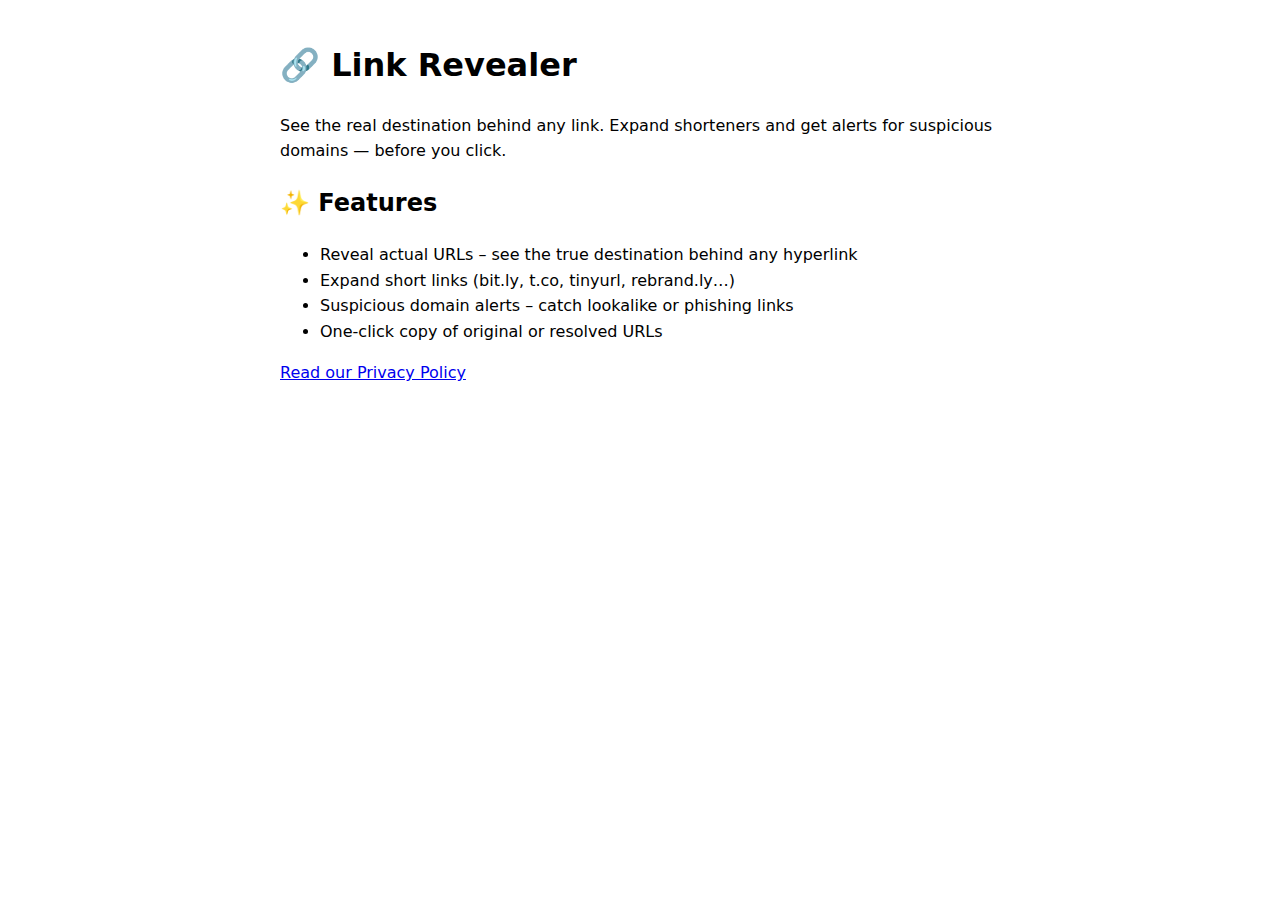
<file: site/index.html>
<!doctype html>
<html>
<head>
  <meta charset="utf-8" />
  <title>Link Revealer</title>
  <meta name="viewport" content="width=device-width,initial-scale=1">
</head>
<body>
  <main style="max-width:720px;margin:40px auto;font-family:system-ui,Arial,sans-serif;line-height:1.6;">
    <h1>🔗 Link Revealer</h1>
    <p>See the real destination behind any link. Expand shorteners and get alerts for suspicious domains — before you click.</p>

    <h2>✨ Features</h2>
    <ul>
      <li>Reveal actual URLs – see the true destination behind any hyperlink</li>
      <li>Expand short links (bit.ly, t.co, tinyurl, rebrand.ly…)</li>
      <li>Suspicious domain alerts – catch lookalike or phishing links</li>
      <li>One-click copy of original or resolved URLs</li>
    </ul>

    <p><a href="./privacy.html">Read our Privacy Policy</a></p>
  </main>
</body>
</html>
</file>
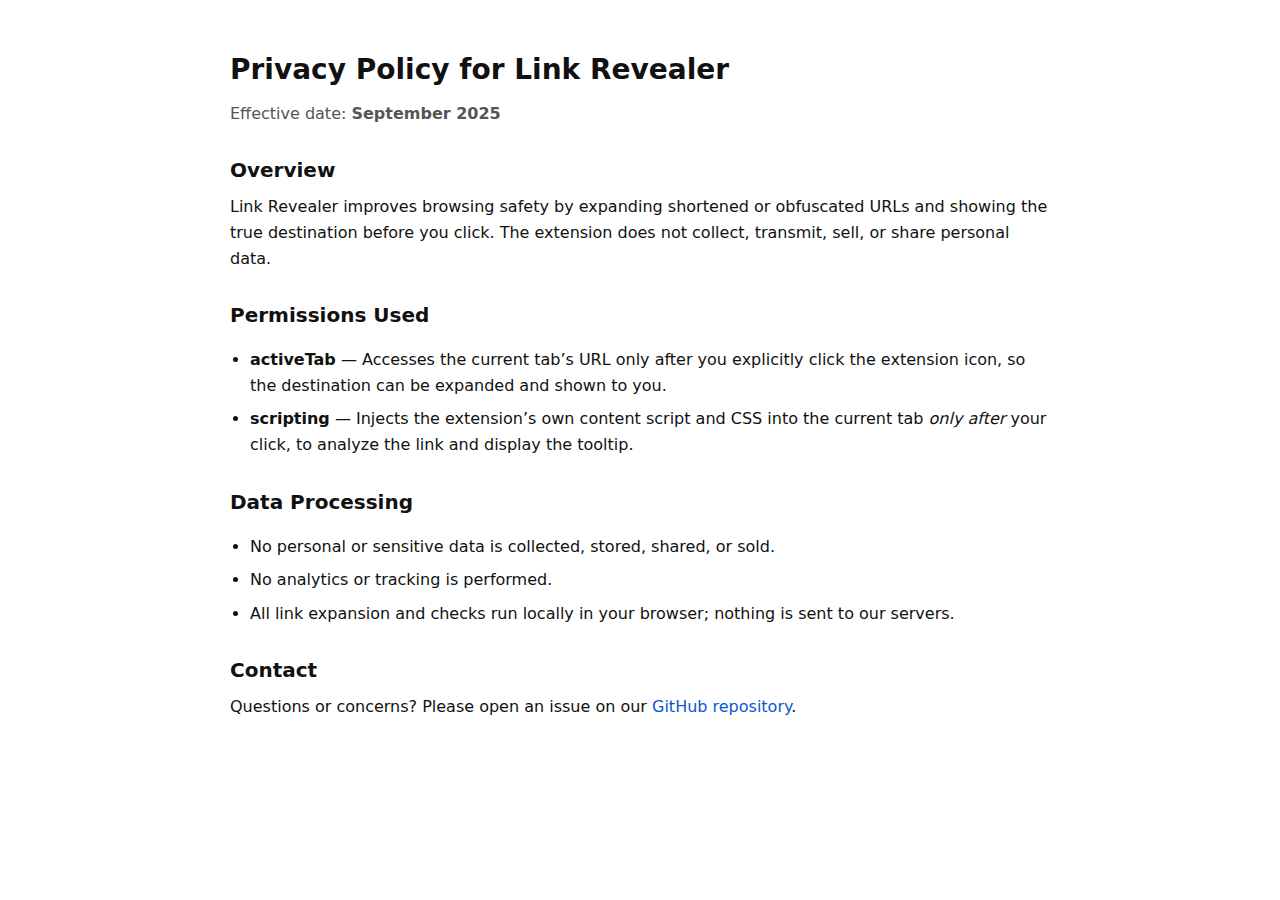
<file: site/privacy.html>
<!doctype html>
<html lang="en">
<head>
  <meta charset="utf-8" />
  <title>Privacy Policy – Link Revealer</title>
  <meta name="viewport" content="width=device-width, initial-scale=1" />
  <style>
    body{font:16px/1.6 system-ui,-apple-system,Segoe UI,Roboto,Inter,Arial,sans-serif;margin:0;background:#fff;color:#111}
    .wrap{max-width:820px;margin:48px auto;padding:0 20px}
    h1{font-size:28px;margin:0 0 8px}
    h2{font-size:20px;margin:28px 0 8px}
    p,li{margin:8px 0}
    .muted{color:#555}
    ul{padding-left:20px}
    a{color:#0b57d0;text-decoration:none}
    a:hover{text-decoration:underline}
  </style>
</head>
<body>
  <main class="wrap">
    <h1>Privacy Policy for Link Revealer</h1>
    <p class="muted">Effective date: <strong>September 2025</strong></p>

    <h2>Overview</h2>
    <p>
      Link Revealer improves browsing safety by expanding shortened or obfuscated URLs and
      showing the true destination before you click. The extension does not collect, transmit,
      sell, or share personal data.
    </p>

    <h2>Permissions Used</h2>
    <ul>
      <li><strong>activeTab</strong> — Accesses the current tab’s URL only after you explicitly
        click the extension icon, so the destination can be expanded and shown to you.</li>
      <li><strong>scripting</strong> — Injects the extension’s own content script and CSS into the
        current tab <em>only after</em> your click, to analyze the link and display the tooltip.</li>
    </ul>

    <h2>Data Processing</h2>
    <ul>
      <li>No personal or sensitive data is collected, stored, shared, or sold.</li>
      <li>No analytics or tracking is performed.</li>
      <li>All link expansion and checks run locally in your browser; nothing is sent to our servers.</li>
    </ul>

    <h2>Contact</h2>
    <p>
      Questions or concerns? Please open an issue on our
      <a href="https://github.com/mabeltech-lab/link-revealer/issues" target="_blank" rel="noopener">GitHub repository</a>.
    </p>
  </main>
</body>
</html>
</file>
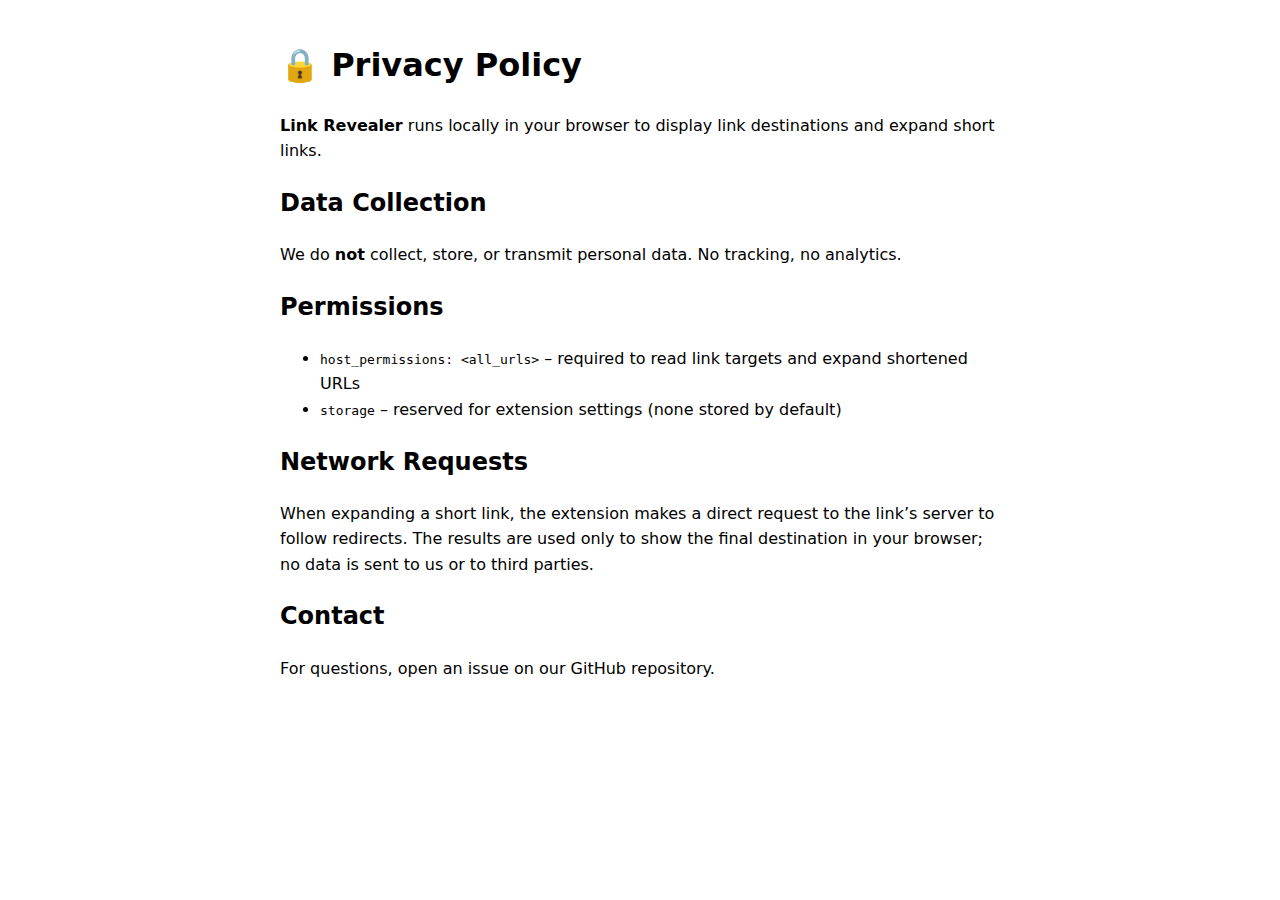
<file: site/site/privacy.html>
<!doctype html>
<html>
<head>
  <meta charset="utf-8" />
  <title>Privacy Policy – Link Revealer</title>
  <meta name="viewport" content="width=device-width,initial-scale=1">
</head>
<body>
  <main style="max-width:720px;margin:40px auto;font-family:system-ui,Arial,sans-serif;line-height:1.6;">
    <h1>🔒 Privacy Policy</h1>
    <p><strong>Link Revealer</strong> runs locally in your browser to display link destinations and expand short links.</p>

    <h2>Data Collection</h2>
    <p>We do <strong>not</strong> collect, store, or transmit personal data. No tracking, no analytics.</p>

    <h2>Permissions</h2>
    <ul>
      <li><code>host_permissions: &lt;all_urls&gt;</code> – required to read link targets and expand shortened URLs</li>
      <li><code>storage</code> – reserved for extension settings (none stored by default)</li>
    </ul>

    <h2>Network Requests</h2>
    <p>When expanding a short link, the extension makes a direct request to the link’s server to follow redirects. 
    The results are used only to show the final destination in your browser; no data is sent to us or to third parties.</p>

    <h2>Contact</h2>
    <p>For questions, open an issue on our GitHub repository.</p>
  </main>
</body>
</html>
</file>
